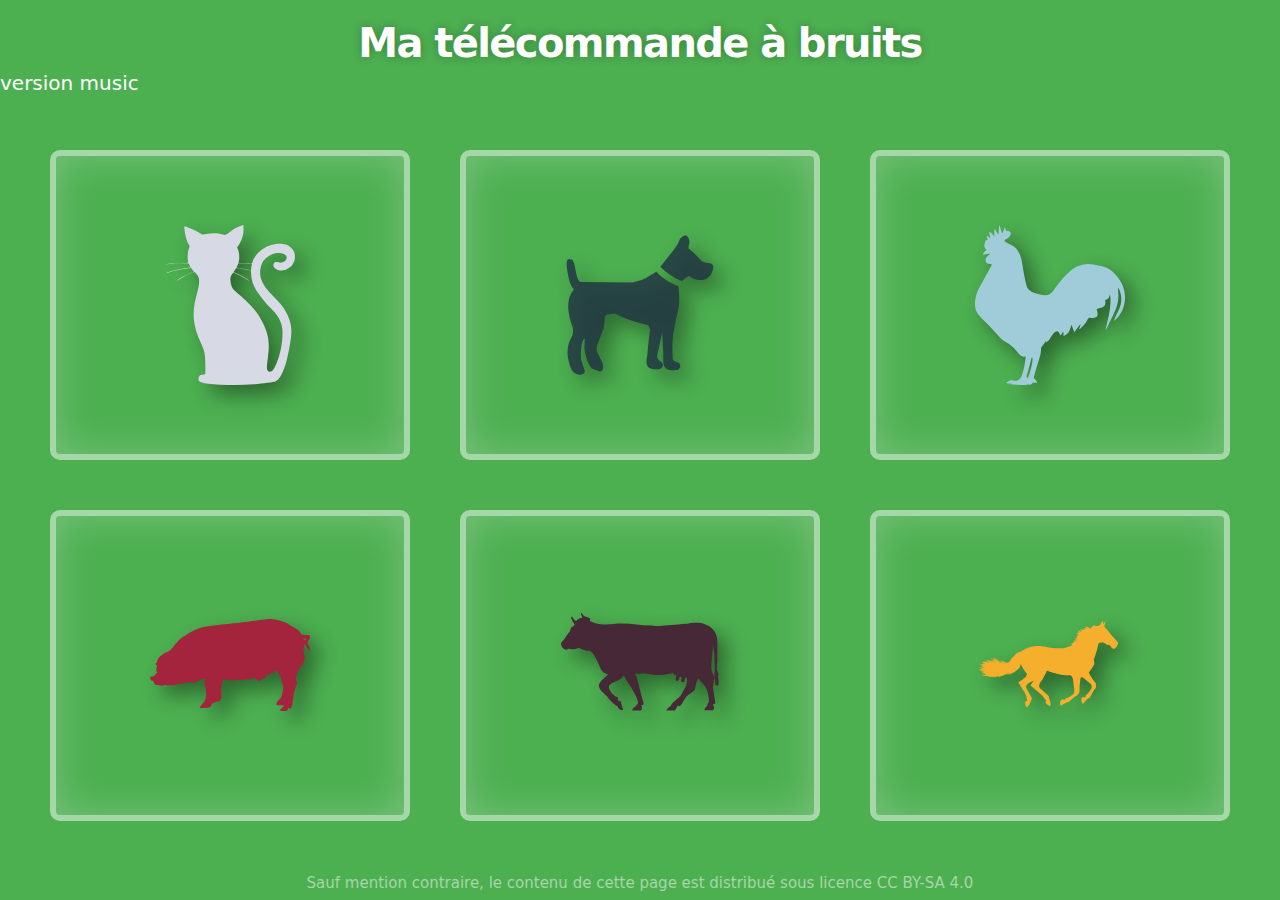
<file: index.html>
<!DOCTYPE html>
<html lang="fr">
<head>
  <meta charset="UTF-8">
  <meta name="viewport" content="width=device-width, initial-scale=1.0, maximum-scale=1.0, user-scalable=no"> <!-- spécial kid -->
  <meta name="description" content="Télécommande à bruits pour les enfants de 3 à 5 ans. La télécommande émet des bruits quand on clique sur les images">
  <title>Télécommande à bruits</title>
  <link rel="stylesheet" href="page-telecommande.css">
</head>
<body>
    
  <header>
    <h1>Ma télécommande à bruits</h1>
    <a href="mpc.html"><span>version music</span></a>
  </header>

  <main>
    <ul>
      <li><img class ="animated" src="img/chat.svg" alt=""></li>
      <li><img class ="animated" src="img/chien.svg" alt=""></li>
      <li><img class ="animated" src="img/coq.svg" alt=""></li>
      <li><img class ="animated" src="img/cochon.svg" alt=""></li>
      <li><img class ="animated" src="img/vache.svg" alt=""></li>
      <li><img class ="animated" src="img/cheval.svg" alt=""></li>
    </ul>
  </main>

  <footer>
    <p>Sauf mention contraire, le contenu de cette page est distribué sous <a href="https://creativecommons.org/licenses/by-sa/4.0/deed.fr" target="_blank" rel="noreferrer">licence CC BY-SA 4.0</a></p>
  </footer>

  <!-- je place mon js à la fin pour ne pas pénaliser le chargement de ma page -->
  <script src="page-telecommande.js"></script>

</body>
</html>
</file>
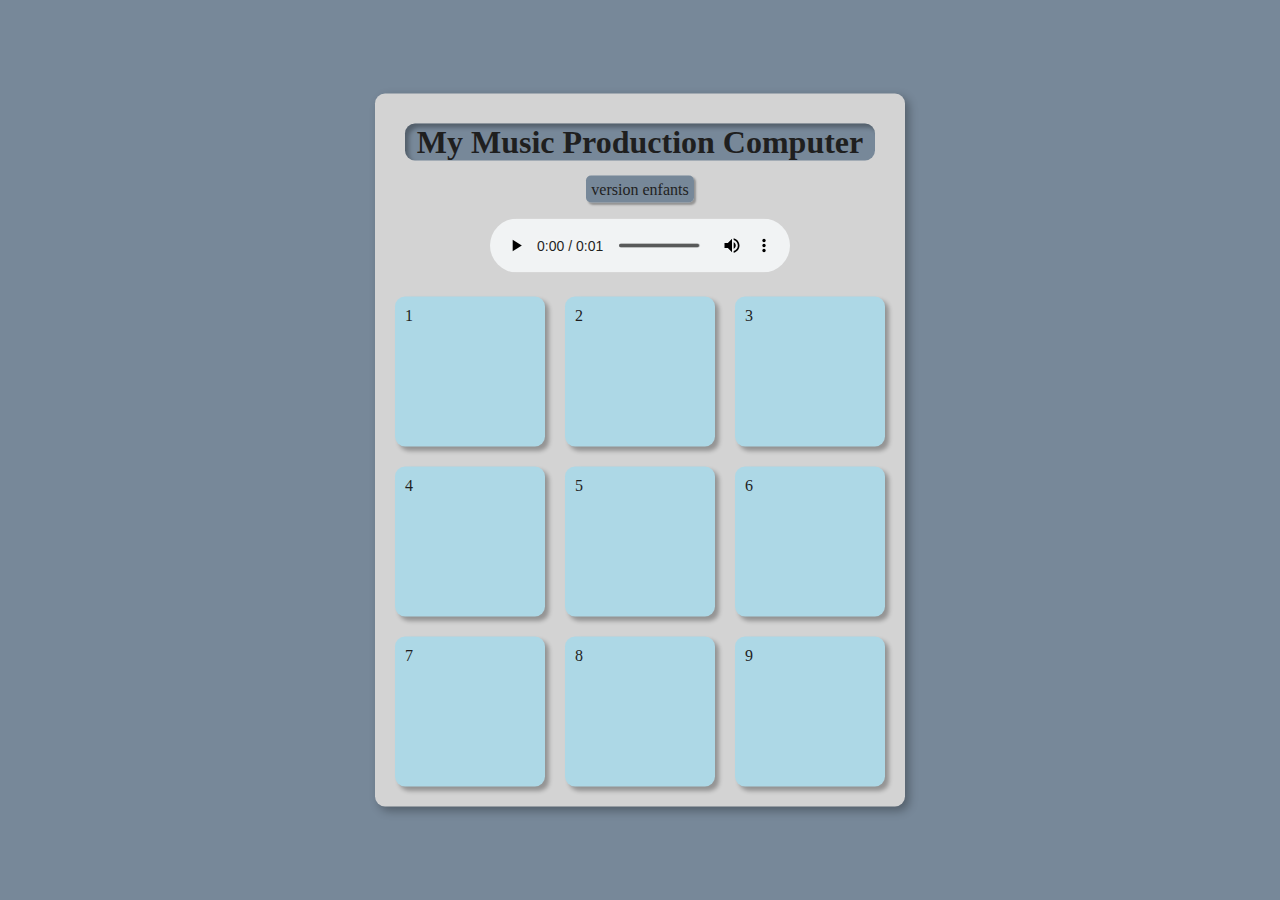
<file: mpc.html>
<!DOCTYPE html>
<html lang="fr">
<head>
  <meta charset="UTF-8">
  <meta name="viewport" content="width=device-width, initial-scale=1.0, maximum-scale=1.0, user-scalable=no"> <!-- spécial kid -->
  <meta name="description" content="Télécommande à bruits pour les grands. La télécommande émet des bruits quand on clique sur les images">
  <title>Télécommande à bruits pour les grands</title>
  <link rel="stylesheet" href="styleMPC.css">
</head>
<body>
    <main>
      <h1>My Music Production Computer</h1>
      <nav class ="nav">
        <a href="index.html"><span>version enfants</span></a>
      </nav>
      <audio id="myAudio" controls loop>
          <source src="sound/beat.mp3" type="audio/mpeg">
      </audio>
      <ul>
        <li>1</li>
        <li>2</li>
        <li>3</li>
        <li>4</li>
        <li>5</li>
        <li>6</li>
        <li>7</li>
        <li>8</li>
        <li>9</li>
      </ul>
    </main>
<script src="scriptMPC.js"></script>

</body>
</html>
</file>
<file: page-telecommande.css>
/*

global

*/

*, *::before, *::after {
    box-sizing: border-box;
  }
  
  html {
    -webkit-tap-highlight-color: rgba(0,0,0,0);
  }
  
  @media (prefers-reduced-motion: no-preference) {
    html {
      text-rendering: optimizeLegibility;
      -webkit-font-smoothing: antialiased;
      -moz-osx-font-smoothing: grayscale;
    }
  }
  
  /*
  
  font
  
  */
  
  html {
    font-family: Ubuntu, system-ui, sans-serif;
    font-size: 62.5%;
  }

 a {
    text-decoration: none;

  }
  a:hover {
    font-weight: 600;
  }
  h1, h2, h3, h4, h5, h6 {
    letter-spacing: -.04em;
    font-weight: 800;
    line-height: 1.15;
  }
  
  @media (max-width: 767px) {
  
    body {
      font-size: 1.8rem;
      line-height: 1.55;
    }
  
    header > h1 {
      font-size: 2rem;
      text-align: center;
    }
  
  }
  
  @media (min-width: 768px) {
  
    body {
      font-size: 2rem;
      line-height: 1.7;
    }
  
    header h1 {
      text-align: center;
    }
  
    footer > p {
      text-align: center;
      font-size: 1.5rem;
    }
  
  }
  
  /*
  
  color
  
  */
  
  body {
    background-color: #4CAF50;
    color: #FFF;
  }
  
  a {
    color: currentColor;
  }
  
  header h1 {
    text-shadow: 0 0 1rem rgba(0,0,0,.25);
  }
  
  main > ul > li {
    border-style: solid;
    border-color: rgba(255,255,255,.5);
  }
  main > ul > li > img {
    padding: 20px;
    max-width: 200px;
    max-height: 200px;
    object-fit: cover;
    filter: drop-shadow( 10px 10px 10px rgb(0, 0, 0,.4));
  }
  main > ul > li img:hover {
    transform: rotate(720deg);

  }
  .animated {
    transition-property: 
      transform;
    transition-duration: 
      1s, 
      1s, 
      2s;
    transition-timing-function: ease-in;
  }
  
  @media (max-width: 767px) {
  
    main > ul > li {
      border-width: .4rem;
      box-shadow: inset 0 0 2rem rgba(255,255,255,.25);
    }
  
  }
  
  @media (min-width: 768px) {
    
    main > ul > li {
      border-width: .6rem;
      box-shadow: inset 0 0 4rem rgba(255,255,255,.25);
      transition: border-color 150ms ease-out;
    }
    
  }
  
  main > ul > li:hover {
    border-color: white;
  }
  
  main > ul > li:active {
    background-color: coral;
    border-color: rgba(255,255,255,.25);
  }
  
  @media (min-width: 768px) {
  
    footer {
      color: rgba(255,255,255,.5);
    }
  
    footer a {
      transition: color 150ms ease-out;
    }
  
    footer a:hover {
      color: white;
    }
  
  }
  
  /*
  
  layout
  
  */
  
  body {
    margin: 0;
    min-height: 100vh;
  }
  
  @media (max-width: 767px) {
  
    body {
      display: grid;
      grid-template-rows: auto 1fr;
    }
  
    header {
      padding: .5rem .5rem 0;
    }
  
    header > h1 {
      margin: 0;
    }
  
    main {
      display: grid;
    }
  
    main > ul {
      list-style-type: none;
      margin: 0;
      display: grid;
      grid-template-columns: 1fr 1fr;
      grid-template-rows: repeat(3, 1fr);
      grid-gap: 1rem;
      padding: 1rem;
    }
  
    main > ul > li {
      border-radius: 1rem;
      padding: 1rem;
      display: grid;
      place-content: center;
      user-select: none;
    }
  
    main > ul > li img {
      max-width: 100%;
      height: auto;
    }
  
    main > ul > li svg {
      width: 100%;
      height: auto;
    }
  
    footer {
      display: none;
    }
  
  }
  
  @media (min-width: 768px) {
    
    body {
      display: grid;
      grid-template-rows: auto 1fr auto;
    }
  
    header {
      padding-top: 2rem;
    }
  
    header > h1 {
      margin: 0;
    }
  
    main {
      display: grid;
    }
  
    main > ul {
      list-style-type: none;
      margin: 0;
      padding: 5rem;
      display: grid;
      grid-template-columns: repeat(3, 1fr);
      grid-template-rows: repeat(2, 1fr);
      grid-gap: 5rem;
      justify-content: center;
    }
  
    main > ul > li {
      border-radius: 1rem;
      padding: 1rem;
      display: grid;
      place-content: center;
      align-items: space-around;
      user-select: none;
      cursor: grabbing;
    }  
    footer {
      padding-bottom: .4rem;
    }
  
    footer > p {
      margin: 0;
    }
    
  }
</file>
<file: styleMPC.css>
* {
    box-sizing: border-box;
    margin: 0;
    padding: 0;
    color: #1F1F1F;
}
h1 {
    margin: 20px;
    box-shadow: inset 4px 4px 4px rgb(0, 0, 0,.3);
    border-radius: 10px;
    background-color: lightslategray;

}
a {
    padding: 5px;
    border-radius: 5px;
    background-color: lightslategray;
    text-decoration: none;
    box-shadow:  2px 2px 2px rgb(0, 0, 0,.3);


}
a:hover {
    box-shadow:  inset 2px 2px 2px rgb(0, 0, 0,.3);
}
audio {
    margin-top: 20px;
}
body {
    background-color: lightslategray;
}
header {
    height: 50px;
    text-align: center;
}
main {
    text-align: center;
    position: absolute;
    top: 50%;
    left: 50%;
    transform: translate(-50%, -50%);
    padding: 10px;
    border-radius: 10px;
    background-color: lightgray;
    box-shadow:  4px 4px 10px rgb(0, 0, 0,.3);
}
footer {
    position: absolute;
    bottom: 10px;
}
ul {
    display: grid;
    grid-template-areas:    "1 2 3"
                            "4 5 6";
    place-content: center;
    list-style: none;
    margin-top: 10px;

}
ul > li {
    width: 150px;
    height: 150px;
    margin: 10px;
    padding: 10px;
    text-align: left;
    border-radius: 10px;
    background-color: lightblue;
    box-shadow:  4px 4px 4px rgb(0, 0, 0,.3);
}
ul > li:hover {
    background-color: lightgreen;
    box-shadow:  inset 4px 4px 4px rgb(0, 0, 0,.3);
}
ul > li:active {
    background-color: coral;
}
</file>
